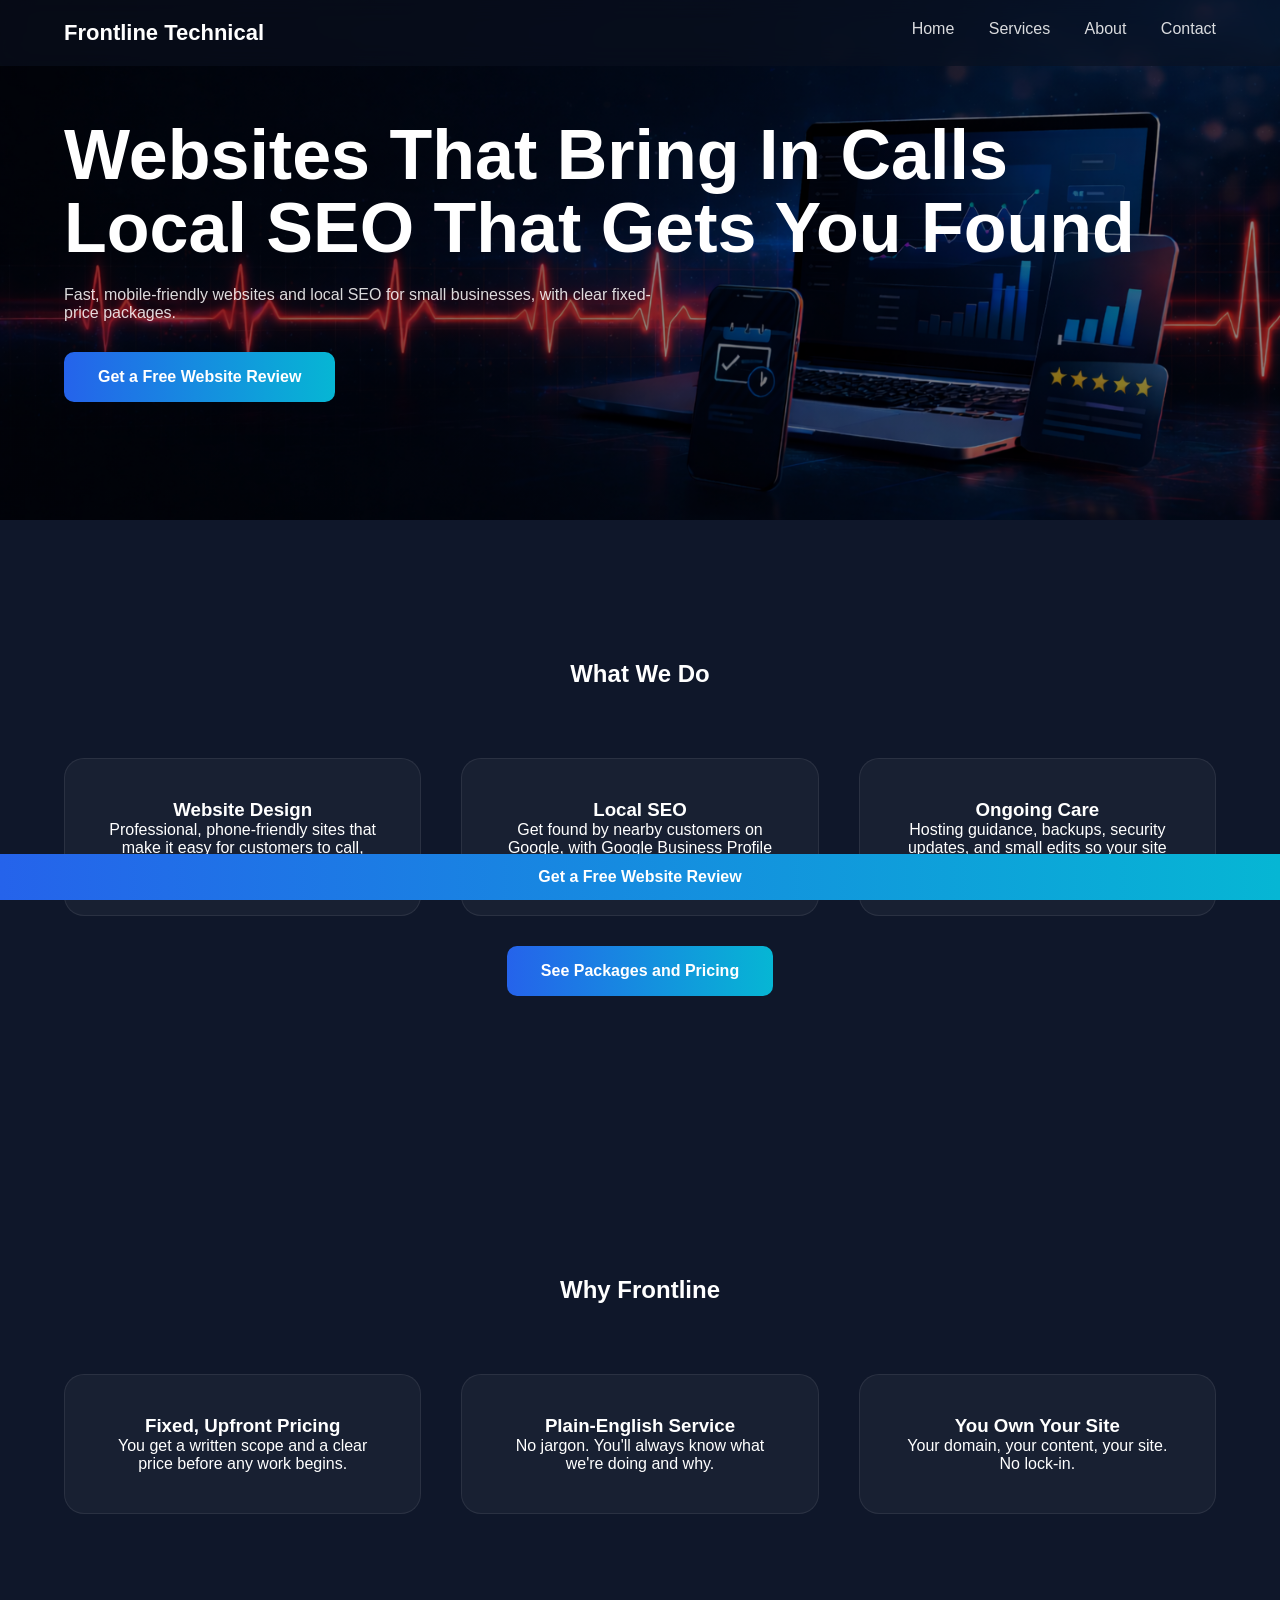
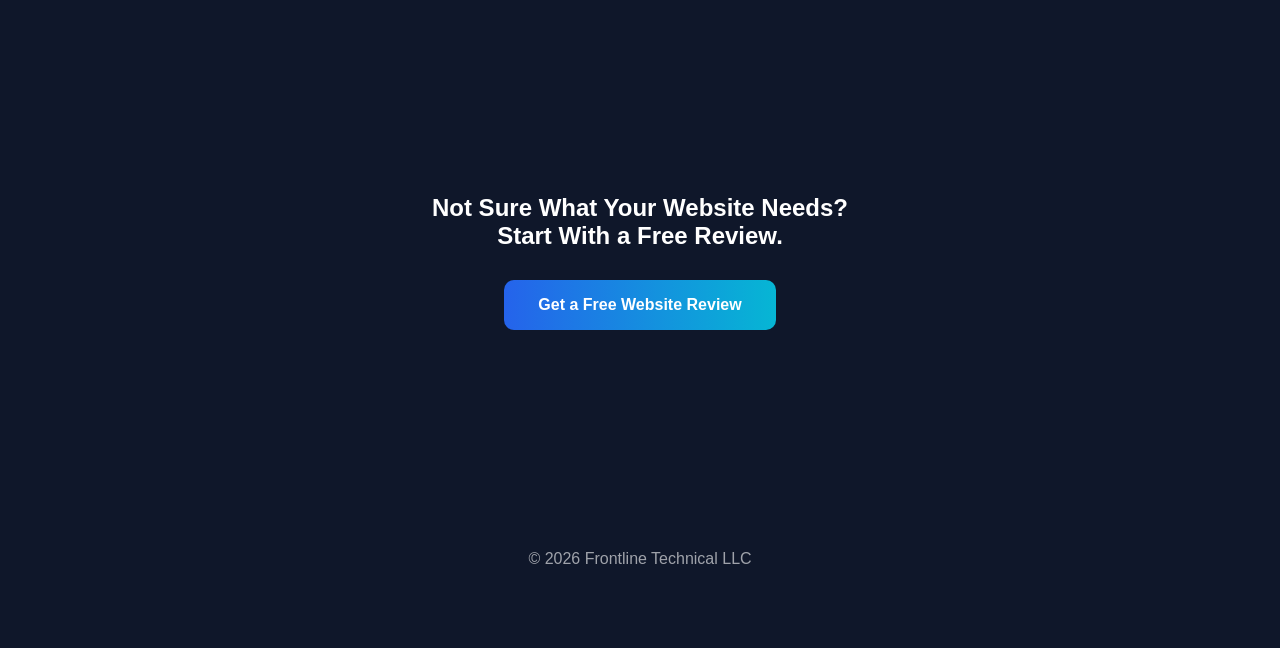
<file: index.html>
<!DOCTYPE html>
<html lang="en">
<head>
<meta charset="UTF-8">
<meta name="viewport" content="width=device-width, initial-scale=1">
<title>Small Business Websites &amp; Local SEO | Frontline Technical</title>
<meta name="description" content="Fast, mobile-friendly websites and local SEO for small businesses. Fixed-price packages from Frontline Technical LLC. Get a free website review.">
<link rel="stylesheet" href="style.css">
<script defer src="script.js"></script>
<script defer src="promos.js"></script>
</head>

<body>

<nav>
<div class="container">
<span class="logo">Frontline Technical</span>

<ul>
<li><a href="index.html">Home</a></li>
<li><a href="services.html">Services</a></li>
<li><a href="about.html">About</a></li>
<li><a href="contact.html">Contact</a></li>
</ul>
</div>
</nav>

<!-- HERO -->

<section class="hero">
<div class="container">

<h1>Websites That Bring In Calls<br>Local SEO That Gets You Found</h1>

<p style="max-width:600px;opacity:.85;">
Fast, mobile-friendly websites and local SEO for small businesses,
with clear fixed-price packages.
</p>

<a class="btn" href="contact.html">Get a Free Website Review</a>

</div>
</section>

<!-- CURRENT OFFERS (filled from promotions.json) -->

<section class="section center" id="promos" hidden>

<div class="container">

<h2>Current Offers</h2>

<div class="services" id="promo-list"></div>

</div>

</section>

<!-- WHAT WE DO -->

<section class="section center">

<div class="container">

<h2>What We Do</h2>

<div class="services">

<div class="card">
<h3>Website Design</h3>
<p>Professional, phone-friendly sites that make it easy for customers to call, book, or request a quote.</p>
</div>

<div class="card">
<h3>Local SEO</h3>
<p>Get found by nearby customers on Google, with Google Business Profile optimization and local search pages.</p>
</div>

<div class="card">
<h3>Ongoing Care</h3>
<p>Hosting guidance, backups, security updates, and small edits so your site stays current.</p>
</div>

</div>

<a class="btn" href="services.html">See Packages and Pricing</a>

</div>

</section>

<!-- WHY FRONTLINE -->

<section class="section center">

<div class="container">

<h2>Why Frontline</h2>

<div class="services">

<div class="card">
<h3>Fixed, Upfront Pricing</h3>
<p>You get a written scope and a clear price before any work begins.</p>
</div>

<div class="card">
<h3>Plain-English Service</h3>
<p>No jargon. You'll always know what we're doing and why.</p>
</div>

<div class="card">
<h3>You Own Your Site</h3>
<p>Your domain, your content, your site. No lock-in.</p>
</div>

</div>

</div>

</section>

<!-- CTA -->

<section class="section center">

<div class="container">

<h2>Not Sure What Your Website Needs?<br>Start With a Free Review.</h2>

<a class="btn" href="contact.html">Get a Free Website Review</a>

</div>

</section>

<footer>
© 2026 Frontline Technical LLC
</footer>

<div class="ribbon">
<a href="contact.html">Get a Free Website Review</a>
</div>

</body>
</html>
</file>
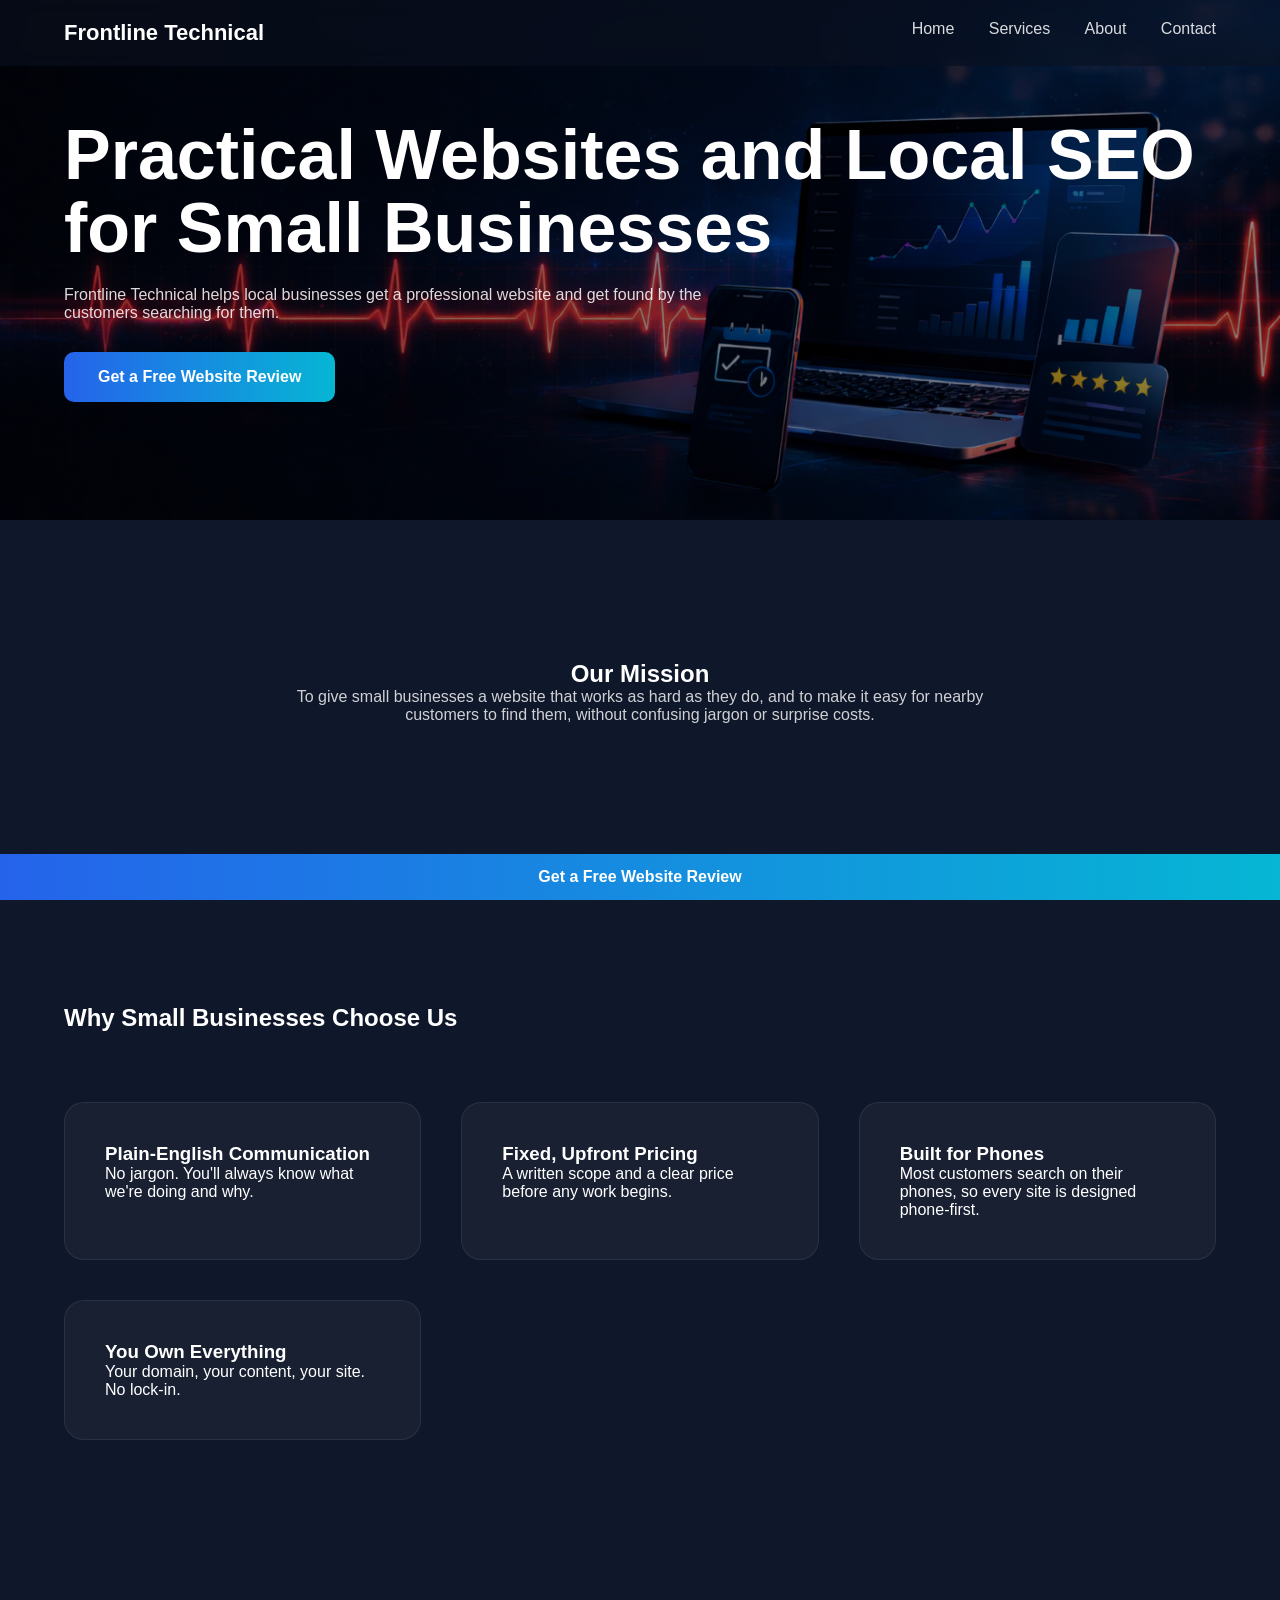
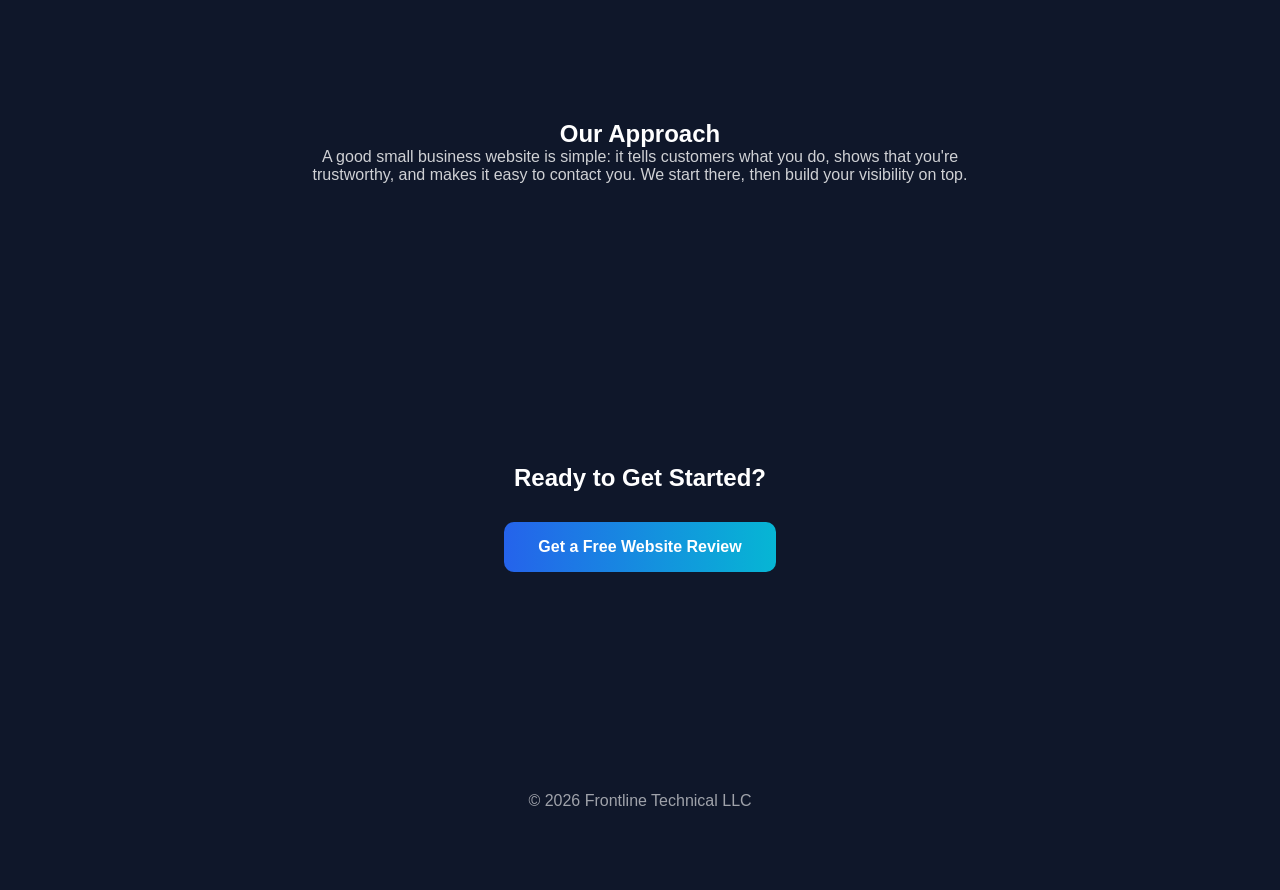
<file: about.html>
<!DOCTYPE html>
<html lang="en">
<head>
<meta charset="UTF-8">
<meta name="viewport" content="width=device-width, initial-scale=1">
<title>About | Frontline Technical</title>
<meta name="description" content="Frontline Technical LLC builds practical websites and local SEO for small businesses, with plain-English service and fixed pricing.">
<link rel="stylesheet" href="style.css">
<script defer src="script.js"></script>
<script defer src="promos.js"></script>
</head>

<body>

<nav>
<div class="container">
<span class="logo">Frontline Technical</span>

<ul>
<li><a href="index.html">Home</a></li>
<li><a href="services.html">Services</a></li>
<li><a href="about.html">About</a></li>
<li><a href="contact.html">Contact</a></li>
</ul>
</div>
</nav>

<!-- HERO -->

<section class="hero">
<div class="container">

<h1>Practical Websites and Local SEO<br>for Small Businesses</h1>

<p style="max-width:650px;opacity:.85;">
Frontline Technical helps local businesses get a professional website
and get found by the customers searching for them.
</p>

<a class="btn" href="contact.html">Get a Free Website Review</a>

</div>
</section>

<!-- MISSION -->

<section class="section center">

<div class="container">

<h2>Our Mission</h2>

<p style="max-width:750px;margin:auto;opacity:.8;">
To give small businesses a website that works as hard as they do, and to make it easy
for nearby customers to find them, without confusing jargon or surprise costs.
</p>

</div>

</section>

<!-- DIFFERENTIATORS -->

<section class="section">

<div class="container">

<h2>Why Small Businesses Choose Us</h2>

<div class="services">

<div class="card">
<h3>Plain-English Communication</h3>
<p>No jargon. You'll always know what we're doing and why.</p>
</div>

<div class="card">
<h3>Fixed, Upfront Pricing</h3>
<p>A written scope and a clear price before any work begins.</p>
</div>

<div class="card">
<h3>Built for Phones</h3>
<p>Most customers search on their phones, so every site is designed phone-first.</p>
</div>

<div class="card">
<h3>You Own Everything</h3>
<p>Your domain, your content, your site. No lock-in.</p>
</div>

</div>

</div>

</section>

<!-- APPROACH -->

<section class="section center">

<div class="container">

<h2>Our Approach</h2>

<p style="max-width:700px;margin:auto;opacity:.8;">
A good small business website is simple: it tells customers what you do,
shows that you're trustworthy, and makes it easy to contact you.
We start there, then build your visibility on top.
</p>

</div>

</section>

<!-- CTA -->

<section class="section center">

<div class="container">

<h2>Ready to Get Started?</h2>

<a class="btn" href="contact.html">Get a Free Website Review</a>

</div>

</section>

<footer>
© 2026 Frontline Technical LLC
</footer>

<div class="ribbon">
<a href="contact.html">Get a Free Website Review</a>
</div>

</body>
</html>
</file>
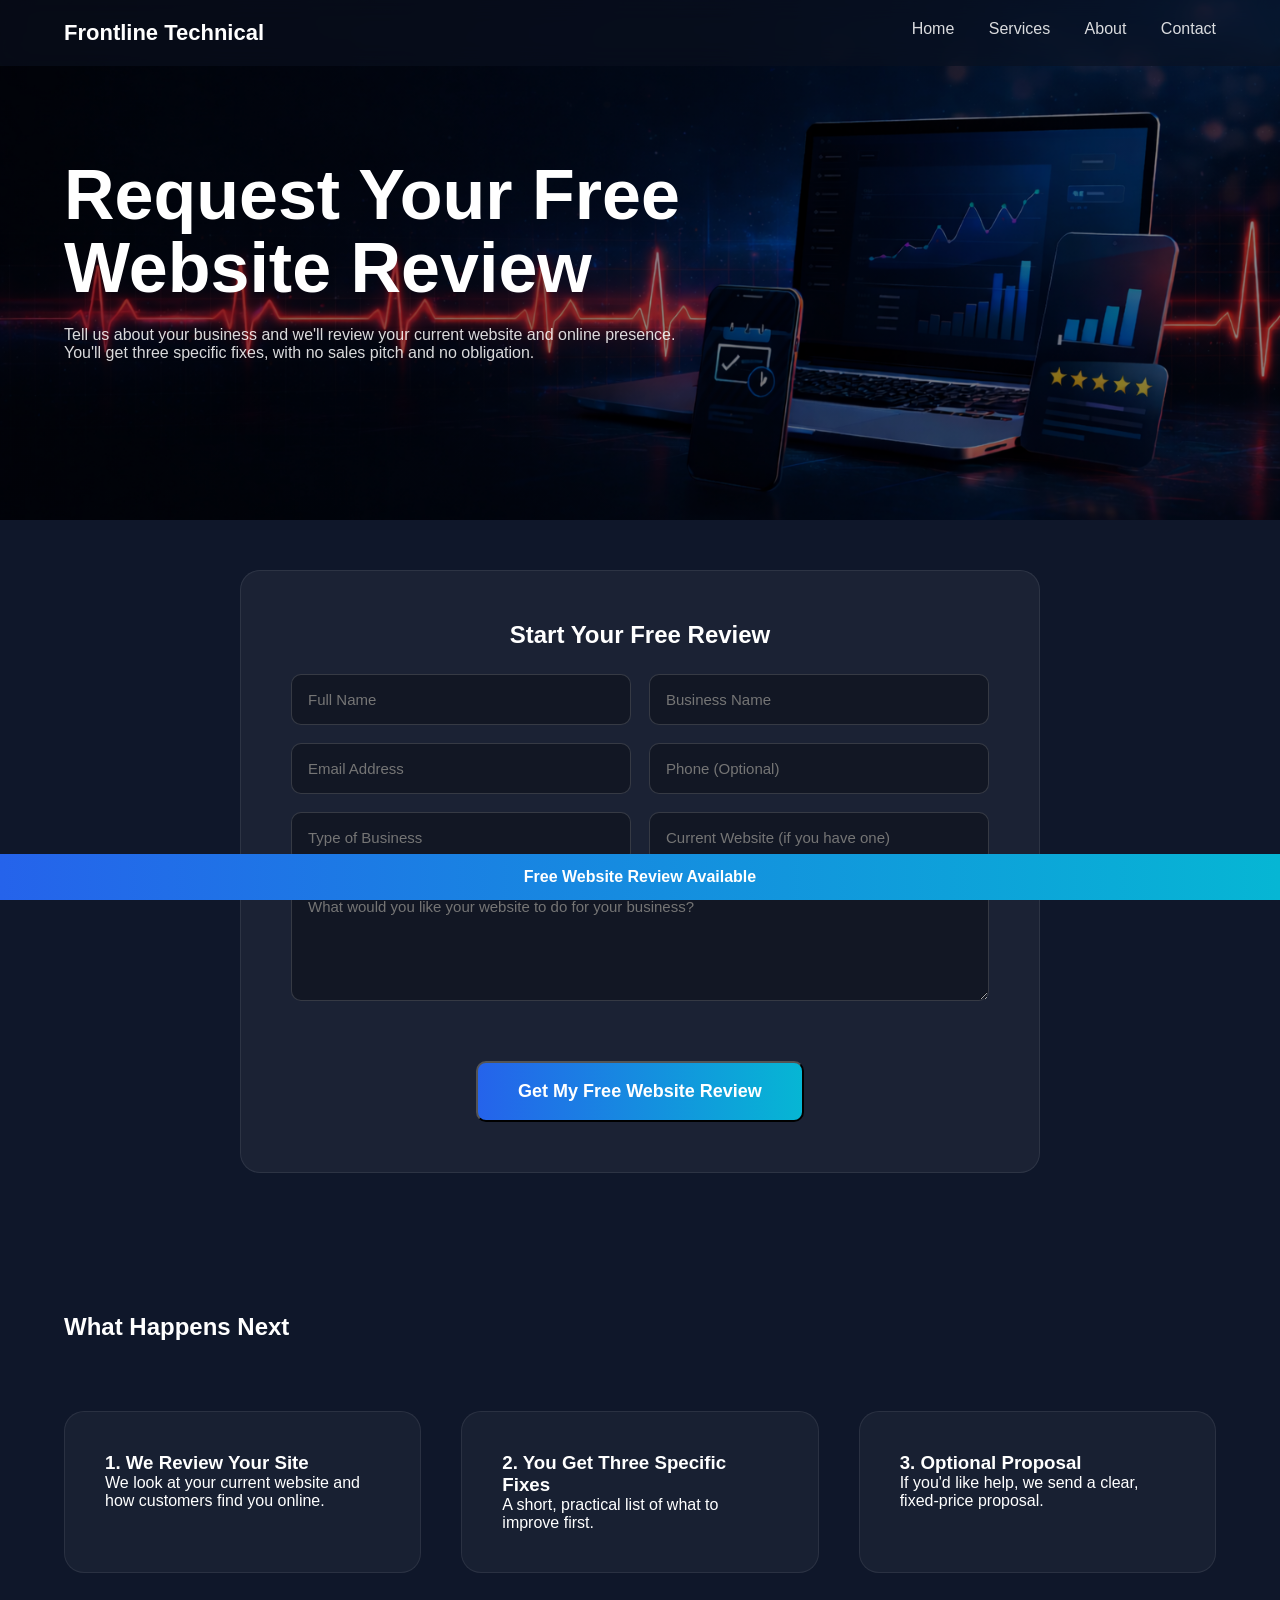
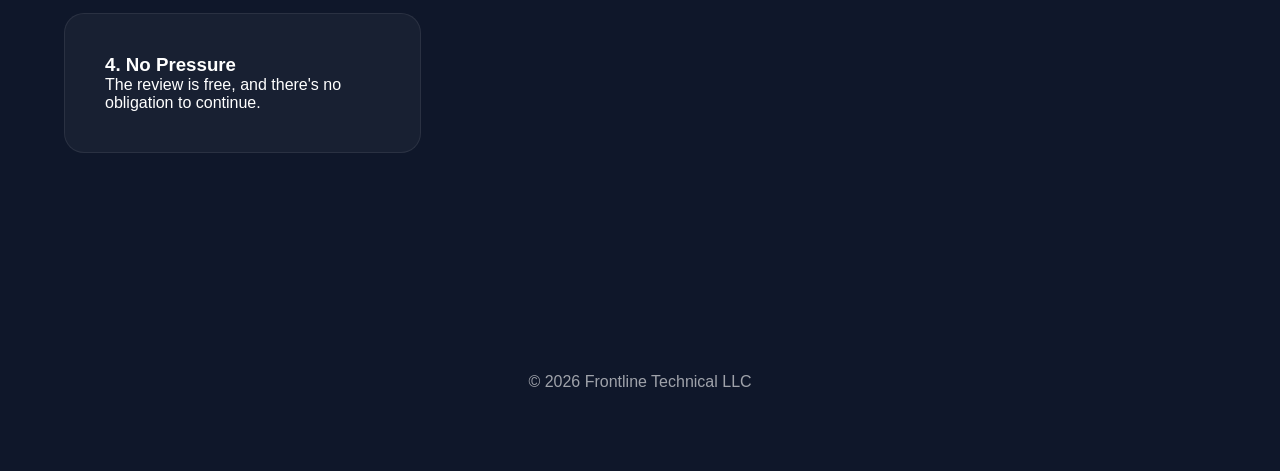
<file: contact.html>
<!DOCTYPE html>
<html lang="en">
<head>
<meta charset="UTF-8">
<meta name="viewport" content="width=device-width, initial-scale=1">
<title>Get a Free Website Review | Frontline Technical</title>
<meta name="description" content="Request a free review of your small business website and online presence. Get three specific fixes, with no obligation.">
<link rel="stylesheet" href="style.css">
<script defer src="script.js"></script>
<script defer src="promos.js"></script>
</head>

<body>

<nav>
<div class="container">
<span class="logo">Frontline Technical</span>

<ul>
<li><a href="index.html">Home</a></li>
<li><a href="services.html">Services</a></li>
<li><a href="about.html">About</a></li>
<li><a href="contact.html">Contact</a></li>
</ul>
</div>
</nav>

<!-- HERO -->

<section class="hero">
<div class="container">

<h1>Request Your Free<br>Website Review</h1>

<p style="max-width:650px;opacity:.85;">
Tell us about your business and we'll review your current website and online presence.
You'll get three specific fixes, with no sales pitch and no obligation.
</p>

</div>
</section>

<form id="contactForm" action="https://formspree.io/f/mzdkbgyw" method="POST">

<input type="hidden" name="_redirect" value="https://frontlinetechllc.com/thankyou.html">
<input type="hidden" name="_subject" value="New Website Review Request">

<div class="contact-card">

<h2 style="text-align:center;">Start Your Free Review</h2>

<div class="form-grid">

<input name="name" placeholder="Full Name" required>
<input name="organization" placeholder="Business Name">

<input name="email" type="email" placeholder="Email Address" required>
<input name="phone" placeholder="Phone (Optional)">

<input name="service" placeholder="Type of Business">
<input name="website" placeholder="Current Website (if you have one)">

<textarea name="challenge" placeholder="What would you like your website to do for your business?"></textarea>

</div>

<div class="form-button">
<button class="btn" type="submit">
Get My Free Website Review
</button>
</div>

</div>

</form>

<!-- WHAT HAPPENS NEXT -->

<section class="section">

<div class="container">

<h2>What Happens Next</h2>

<div class="services">

<div class="card">
<h3>1. We Review Your Site</h3>
<p>We look at your current website and how customers find you online.</p>
</div>

<div class="card">
<h3>2. You Get Three Specific Fixes</h3>
<p>A short, practical list of what to improve first.</p>
</div>

<div class="card">
<h3>3. Optional Proposal</h3>
<p>If you'd like help, we send a clear, fixed-price proposal.</p>
</div>

<div class="card">
<h3>4. No Pressure</h3>
<p>The review is free, and there's no obligation to continue.</p>
</div>

</div>

</div>

</section>

<footer>
© 2026 Frontline Technical LLC
</footer>

<div class="ribbon">
<a href="#contactForm">Free Website Review Available</a>
</div>

<script>
const form = document.getElementById("contactForm");

form.addEventListener("submit", async function(e){
e.preventDefault();

const data = new FormData(form);

const response = await fetch(form.action, {
method: "POST",
body: data,
headers: {
'Accept': 'application/json'
}
});

if(response.ok){
window.location.href = "/thankyou.html";
} else {
alert("Submission failed. Please try again.");
}
});
</script>

</body>
</html>
</file>
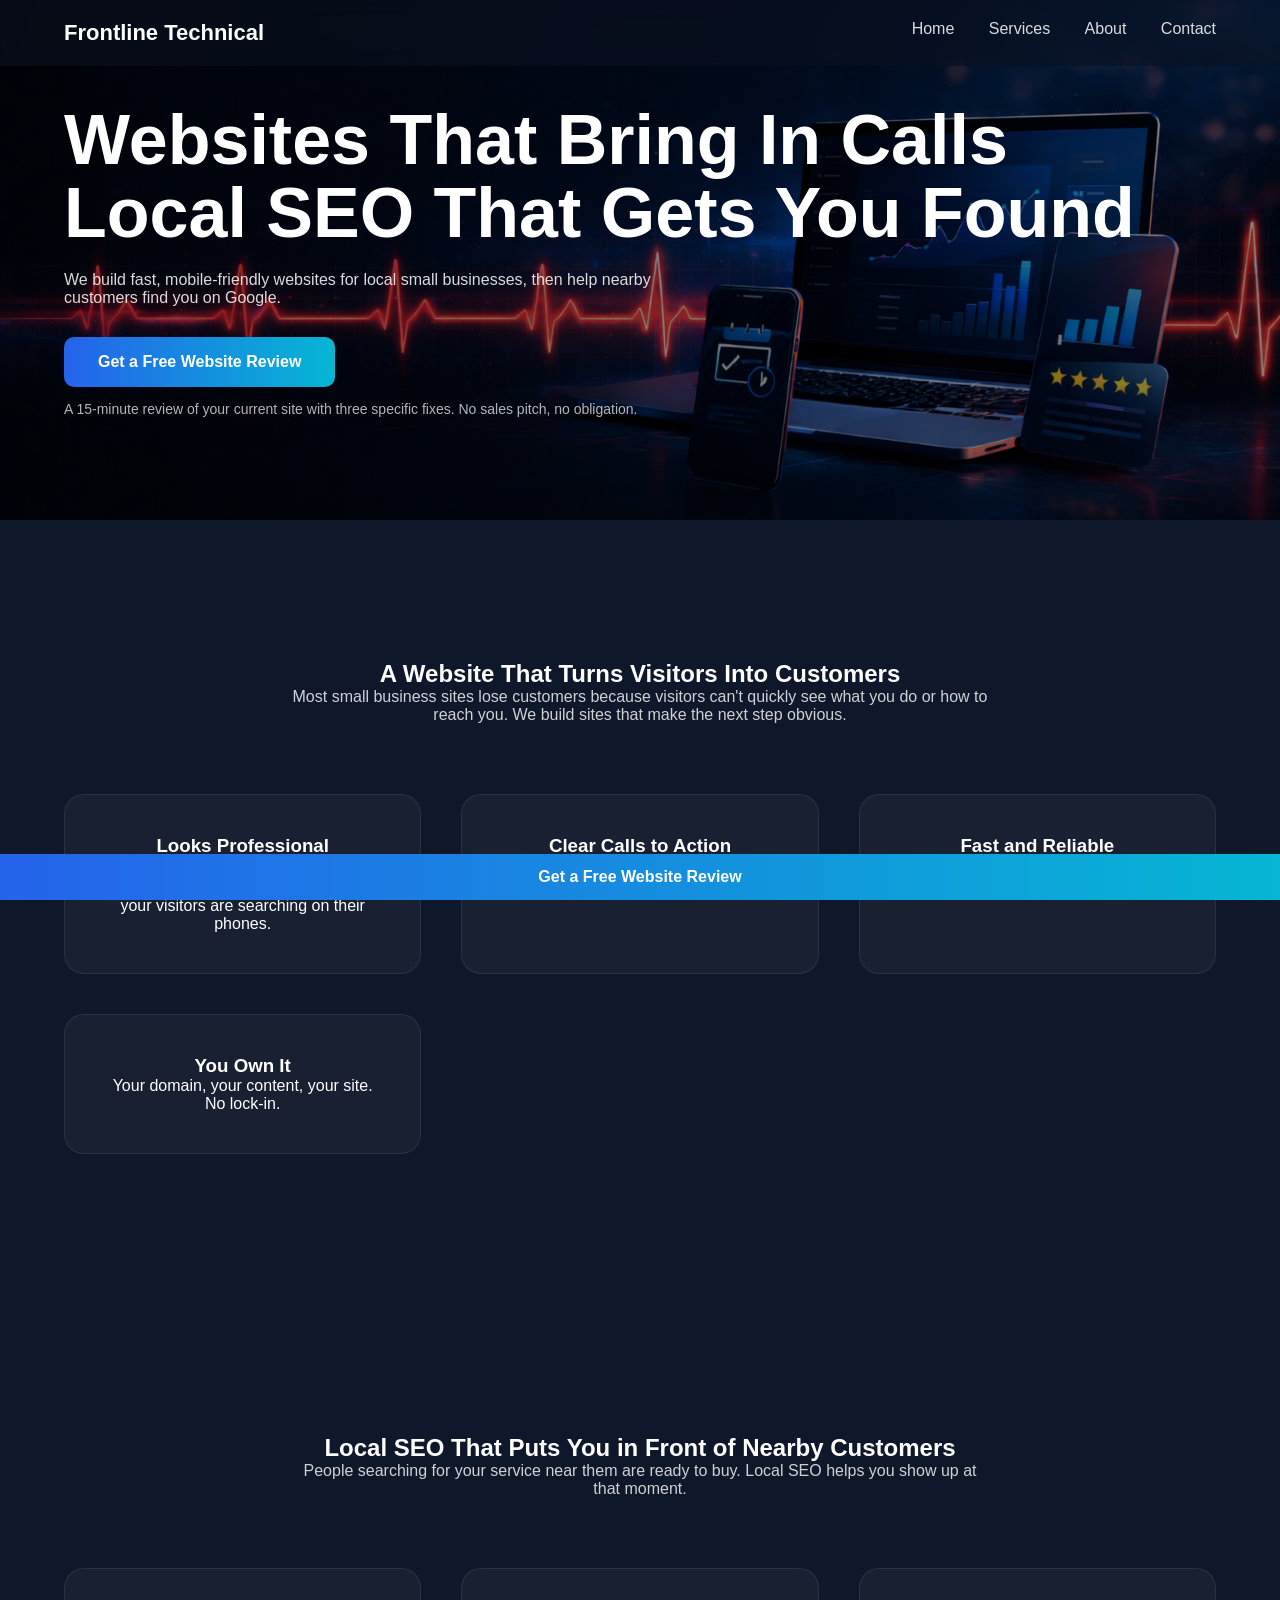
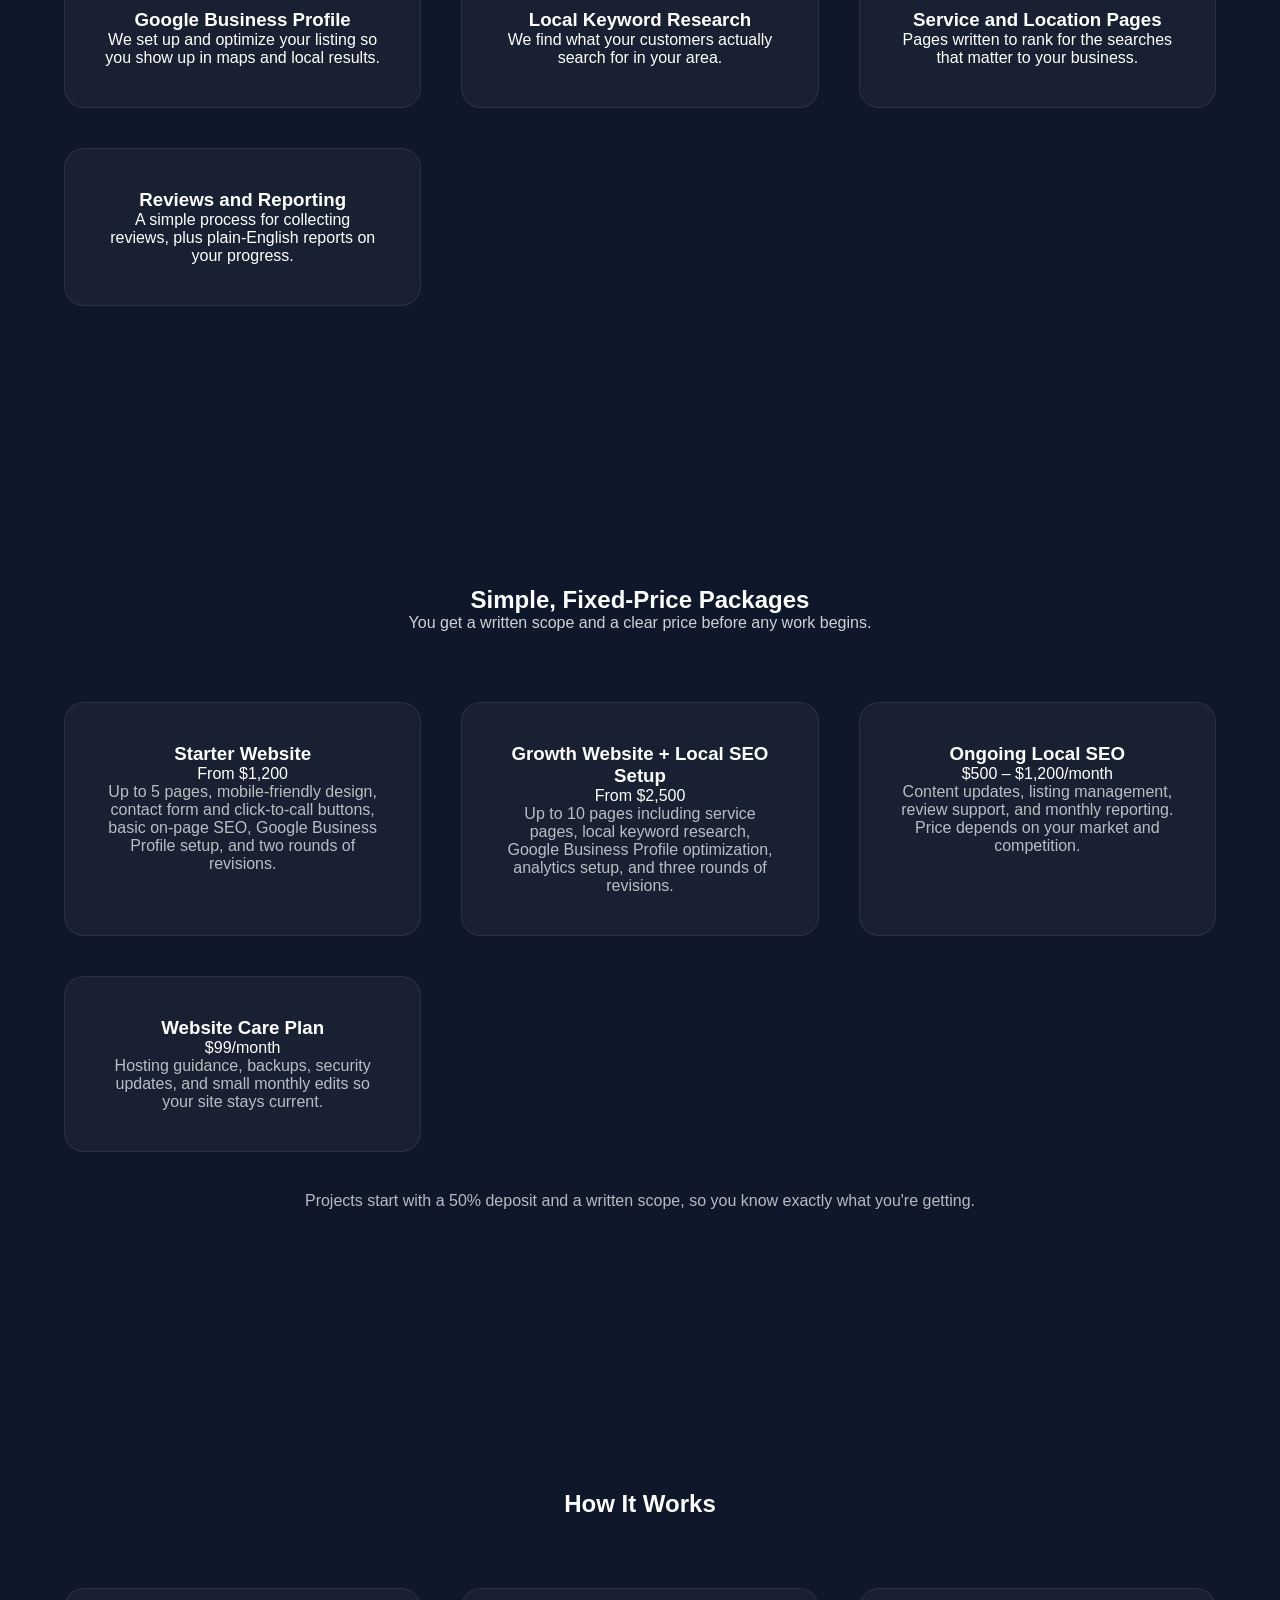
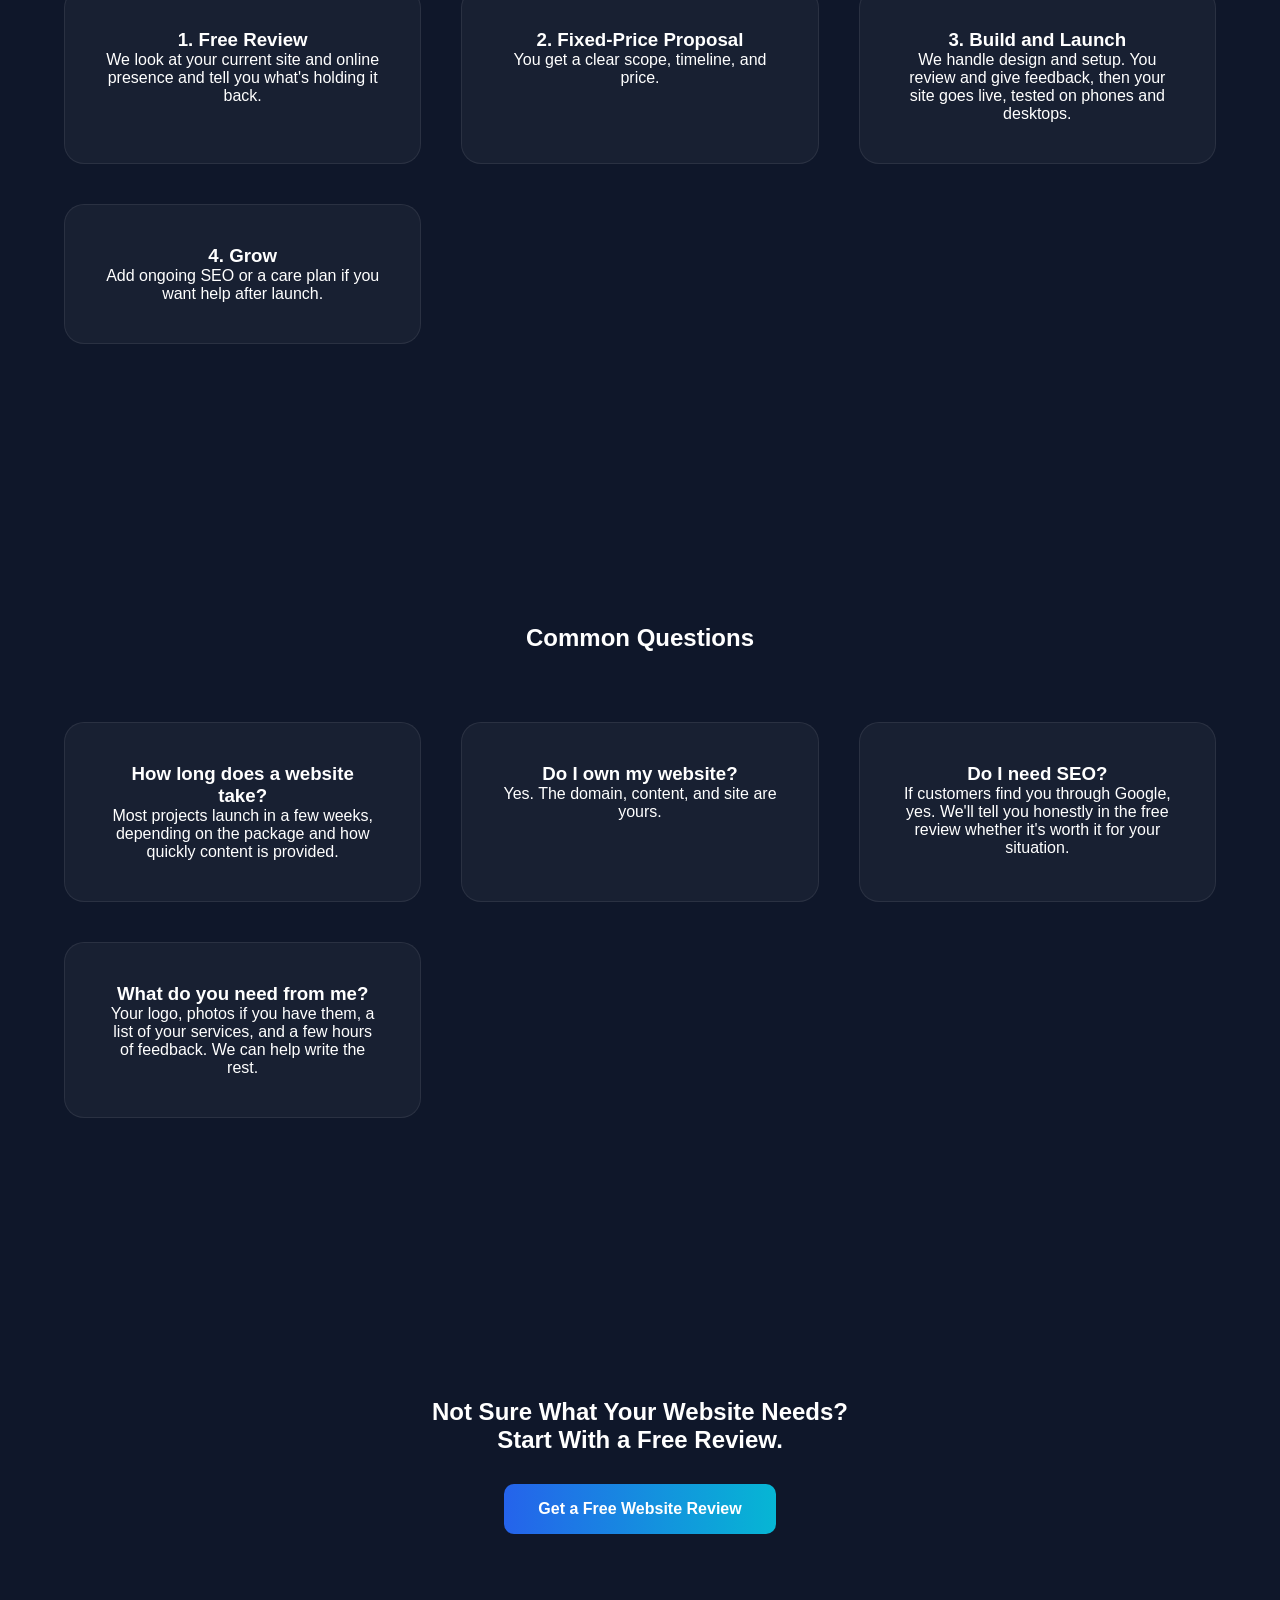
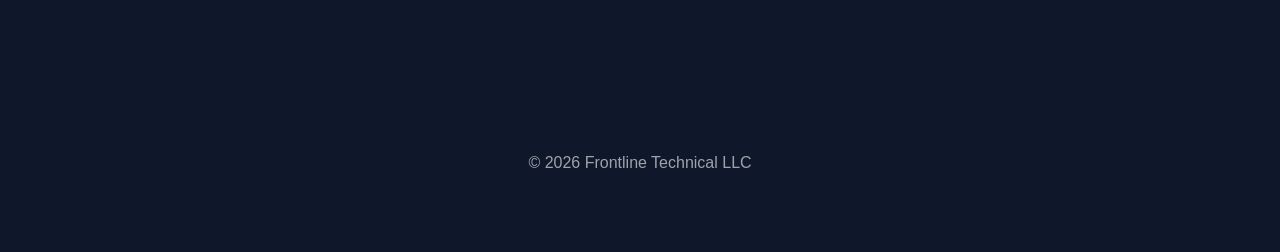
<file: services.html>
<!DOCTYPE html>
<html lang="en">
<head>
<meta charset="UTF-8">
<meta name="viewport" content="width=device-width, initial-scale=1">
<title>Small Business Website Design &amp; Local SEO | Frontline Technical</title>
<meta name="description" content="Websites that bring in calls and requests, plus local SEO so nearby customers find you. Fixed-price packages from Frontline Technical LLC. Get a free website review.">
<link rel="stylesheet" href="style.css">
<script defer src="script.js"></script>
<script defer src="promos.js"></script>
</head>

<body>

<nav>
<div class="container">
<span class="logo">Frontline Technical</span>

<ul>
<li><a href="index.html">Home</a></li>
<li><a href="services.html">Services</a></li>
<li><a href="about.html">About</a></li>
<li><a href="contact.html">Contact</a></li>
</ul>
</div>
</nav>

<!-- HERO -->

<section class="hero">
<div class="container">

<h1>Websites That Bring In Calls<br>Local SEO That Gets You Found</h1>

<p style="max-width:600px;opacity:.85;">
We build fast, mobile-friendly websites for local small businesses,
then help nearby customers find you on Google.
</p>

<a class="btn" href="contact.html">Get a Free Website Review</a>

<p style="max-width:600px;opacity:.7;margin-top:14px;font-size:14px;">
A 15-minute review of your current site with three specific fixes. No sales pitch, no obligation.
</p>

</div>
</section>

<!-- CURRENT OFFERS (filled from promotions.json) -->

<section class="section center" id="promos" hidden>

<div class="container">

<h2>Current Offers</h2>

<div class="services" id="promo-list"></div>

</div>

</section>

<!-- WEBSITES -->

<section class="section center">

<div class="container">

<h2>A Website That Turns Visitors Into Customers</h2>

<p style="max-width:700px;margin:auto;opacity:.8;">
Most small business sites lose customers because visitors can't quickly see what you do or how to reach you.
We build sites that make the next step obvious.
</p>

<div class="services">

<div class="card">
<h3>Looks Professional Everywhere</h3>
<p>Designed phone-first, since most of your visitors are searching on their phones.</p>
</div>

<div class="card">
<h3>Clear Calls to Action</h3>
<p>Call, book, or request a quote, always one tap away.</p>
</div>

<div class="card">
<h3>Fast and Reliable</h3>
<p>Quick load times keep visitors on the page and support your search ranking.</p>
</div>

<div class="card">
<h3>You Own It</h3>
<p>Your domain, your content, your site. No lock-in.</p>
</div>

</div>

</div>

</section>

<!-- LOCAL SEO -->

<section class="section center">

<div class="container">

<h2>Local SEO That Puts You in Front of Nearby Customers</h2>

<p style="max-width:700px;margin:auto;opacity:.8;">
People searching for your service near them are ready to buy.
Local SEO helps you show up at that moment.
</p>

<div class="services">

<div class="card">
<h3>Google Business Profile</h3>
<p>We set up and optimize your listing so you show up in maps and local results.</p>
</div>

<div class="card">
<h3>Local Keyword Research</h3>
<p>We find what your customers actually search for in your area.</p>
</div>

<div class="card">
<h3>Service and Location Pages</h3>
<p>Pages written to rank for the searches that matter to your business.</p>
</div>

<div class="card">
<h3>Reviews and Reporting</h3>
<p>A simple process for collecting reviews, plus plain-English reports on your progress.</p>
</div>

</div>

</div>

</section>

<!-- PACKAGES -->

<section class="section center">

<div class="container">

<h2>Simple, Fixed-Price Packages</h2>

<p style="max-width:700px;margin:auto;opacity:.8;">
You get a written scope and a clear price before any work begins.
</p>

<div class="services">

<div class="card">
<h3>Starter Website</h3>
<p>From $1,200</p>
<p style="opacity:.7;">Up to 5 pages, mobile-friendly design, contact form and click-to-call buttons, basic on-page SEO, Google Business Profile setup, and two rounds of revisions.</p>
</div>

<div class="card">
<h3>Growth Website + Local SEO Setup</h3>
<p>From $2,500</p>
<p style="opacity:.7;">Up to 10 pages including service pages, local keyword research, Google Business Profile optimization, analytics setup, and three rounds of revisions.</p>
</div>

<div class="card">
<h3>Ongoing Local SEO</h3>
<p>$500 – $1,200/month</p>
<p style="opacity:.7;">Content updates, listing management, review support, and monthly reporting. Price depends on your market and competition.</p>
</div>

<div class="card">
<h3>Website Care Plan</h3>
<p>$99/month</p>
<p style="opacity:.7;">Hosting guidance, backups, security updates, and small monthly edits so your site stays current.</p>
</div>

</div>

<p style="margin-top:40px;opacity:.7;">
Projects start with a 50% deposit and a written scope, so you know exactly what you're getting.
</p>

</div>

</section>

<!-- HOW IT WORKS -->

<section class="section center">

<div class="container">

<h2>How It Works</h2>

<div class="services">

<div class="card">
<h3>1. Free Review</h3>
<p>We look at your current site and online presence and tell you what's holding it back.</p>
</div>

<div class="card">
<h3>2. Fixed-Price Proposal</h3>
<p>You get a clear scope, timeline, and price.</p>
</div>

<div class="card">
<h3>3. Build and Launch</h3>
<p>We handle design and setup. You review and give feedback, then your site goes live, tested on phones and desktops.</p>
</div>

<div class="card">
<h3>4. Grow</h3>
<p>Add ongoing SEO or a care plan if you want help after launch.</p>
</div>

</div>

</div>

</section>

<!-- FAQ -->

<section class="section center">

<div class="container">

<h2>Common Questions</h2>

<div class="services">

<div class="card">
<h3>How long does a website take?</h3>
<p>Most projects launch in a few weeks, depending on the package and how quickly content is provided.</p>
</div>

<div class="card">
<h3>Do I own my website?</h3>
<p>Yes. The domain, content, and site are yours.</p>
</div>

<div class="card">
<h3>Do I need SEO?</h3>
<p>If customers find you through Google, yes. We'll tell you honestly in the free review whether it's worth it for your situation.</p>
</div>

<div class="card">
<h3>What do you need from me?</h3>
<p>Your logo, photos if you have them, a list of your services, and a few hours of feedback. We can help write the rest.</p>
</div>

</div>

</div>

</section>

<!-- CTA -->

<section class="section center">

<div class="container">

<h2>Not Sure What Your Website Needs?<br>Start With a Free Review.</h2>

<a class="btn" href="contact.html">Get a Free Website Review</a>

</div>

</section>

<footer>
© 2026 Frontline Technical LLC
</footer>

<div class="ribbon">
<a href="contact.html">Get a Free Website Review</a>
</div>

</body>
</html>
</file>
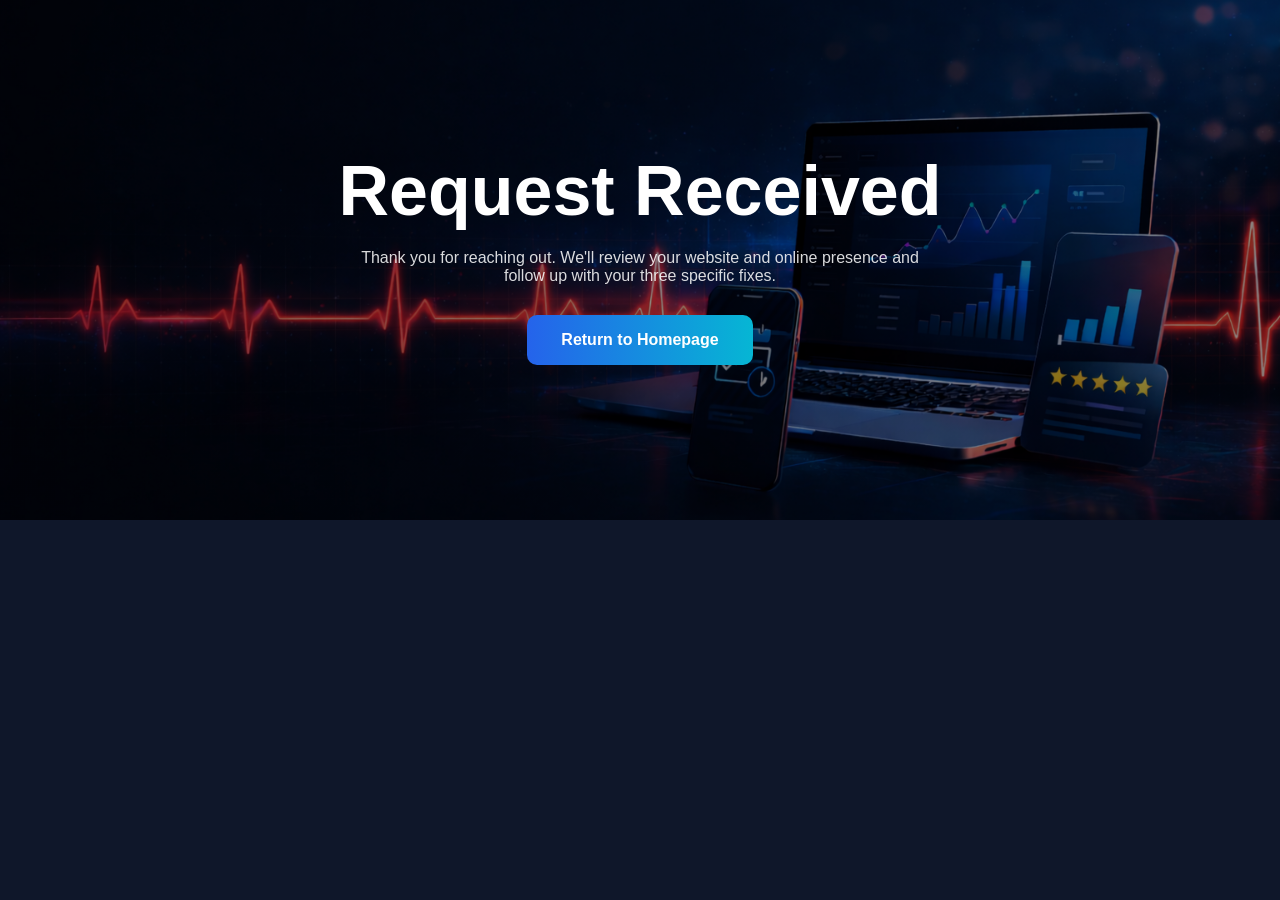
<file: thankyou.html>
<!DOCTYPE html>
<html lang="en">
<head>
<meta charset="UTF-8">
<meta name="viewport" content="width=device-width, initial-scale=1">
<title>Thank You | Frontline Technical</title>
<link rel="stylesheet" href="style.css">
</head>

<body>

<section class="hero">
<div class="container center">

<h1>Request Received</h1>

<p style="max-width:600px;margin:auto;opacity:.85;">
Thank you for reaching out. We'll review your website and online presence and follow up with your three specific fixes.
</p>

<a class="btn" href="index.html">Return to Homepage</a>

</div>
</section>

</body>
</html>
</file>
<file: style.css>
*{
margin:0;
padding:0;
box-sizing:border-box;
font-family:Inter, sans-serif;
}

body{
background:#0f172a;
color:white;
overflow-x:hidden;
}

/* NAV */

nav{
position:fixed;
width:100%;
top:0;
background:rgba(11,18,32,.6);
backdrop-filter:blur(12px);
padding:20px 0;
z-index:999;
}

.container{
width:90%;
max-width:1200px;
margin:auto;
}

.logo{
font-size:22px;
font-weight:700;
}

nav ul{
float:right;
list-style:none;
}

nav li{
display:inline;
margin-left:30px;
}

nav a{
color:white;
text-decoration:none;
opacity:.85;
}

/* HERO */

.hero{
height:100vh;
display:flex;
align-items:center;
background:
radial-gradient(circle at 10% 20%, #2563eb 0%, transparent 40%),
radial-gradient(circle at 80% 80%, #06b6d4 0%, transparent 40%);
background-attachment:fixed;
}
.hero{
height:520px;
background:
linear-gradient(rgba(0,0,0,.45),rgba(0,0,0,.45)),
url("banner.jpg");
background-size:cover;
background-position:center;
}
.hero h1{
font-size:70px;
line-height:1.05;
margin-bottom:20px;
}

.btn{
display:inline-block;
margin-top:30px;
padding:16px 34px;
background:linear-gradient(90deg,#2563eb,#06b6d4);
border-radius:10px;
text-decoration:none;
color:white;
font-weight:600;
transition:.3s;
}

.btn:hover{
transform:translateY(-4px);
box-shadow:0 20px 40px rgba(37,99,235,.4);
}

/* SECTIONS */

.section{
padding:140px 0;
}

.center{
text-align:center;
}

.services{
display:grid;
grid-template-columns:repeat(auto-fit,minmax(260px,1fr));
gap:40px;
margin-top:70px;
}

.card{
background:rgba(255,255,255,.04);
padding:40px;
border-radius:20px;
border:1px solid rgba(255,255,255,.08);
opacity:0;
transform:translateY(60px);
transition:.7s;
}

.card.show{
opacity:1;
transform:translateY(0);
}

.card:hover{
transform:translateY(-10px);
}

/* COUNTERS */

.metrics{
display:flex;
justify-content:space-around;
margin-top:80px;
}

.metric h2{
font-size:52px;
color:#06b6d4;
}

/* CTA RIBBON */

.ribbon{
position:fixed;
bottom:0;
width:100%;
background:linear-gradient(90deg,#2563eb,#06b6d4);
padding:14px;
text-align:center;
z-index:999;
}

.ribbon a{
color:white;
font-weight:700;
text-decoration:none;
}

/* FOOTER */

footer{
padding:80px 0;
text-align:center;
opacity:.6;
}
.contact-card{
background:rgba(255,255,255,.05);
padding:50px;
border-radius:20px;
border:1px solid rgba(255,255,255,.08);
max-width:800px;
margin:auto;
margin-top:50px;
}
.form-grid{
display:grid;
grid-template-columns:1fr 1fr;
gap:18px;
margin-top:25px;
}

.form-grid textarea{
grid-column:span 2;
min-height:120px;
}

.contact-card input,
.contact-card textarea{
width:100%;
padding:16px;
border-radius:10px;
border:1px solid rgba(255,255,255,.15);
background:rgba(0,0,0,.3);
color:white;
font-size:15px;
}

.contact-card input:focus,
.contact-card textarea:focus{
outline:none;
border-color:#06b6d4;
box-shadow:0 0 0 2px rgba(6,182,212,.25);
}

.form-button{
margin-top:30px;
text-align:center;
}

.form-button .btn{
font-size:18px;
padding:18px 40px;
}

/* MOBILE */

@media(max-width:700px){

.form-grid{
grid-template-columns:1fr;
}

.form-grid textarea{
grid-column:span 1;
}

}

/* MOBILE LAYOUT (added) */

@media(max-width:700px){

nav{
padding:14px 0;
}

nav ul{
float:none;
margin-top:10px;
}

nav li{
margin-left:0;
margin-right:18px;
}

.hero{
height:auto;
min-height:520px;
padding:130px 0 70px;
}

.hero h1{
font-size:36px;
}

.section{
padding:80px 0;
}

.services{
gap:24px;
margin-top:40px;
}

.card{
padding:28px;
}

.contact-card{
padding:30px 20px;
}

}

/* PROMOTIONS BANNER (added) */

.promo-bar{
position:fixed;
top:0;
left:0;
width:100%;
z-index:1000;
background:linear-gradient(90deg,#2563eb,#06b6d4);
color:white;
text-align:center;
padding:10px 44px 10px 16px;
font-size:15px;
font-weight:600;
}

.promo-bar a{
color:white;
text-decoration:underline;
margin-left:10px;
}

.promo-bar button{
position:absolute;
right:12px;
top:50%;
transform:translateY(-50%);
background:none;
border:0;
color:white;
font-size:22px;
line-height:1;
cursor:pointer;
}

nav{
top:var(--promo-h,0px);
}

body{
padding-top:var(--promo-h,0px);
}
</file>
